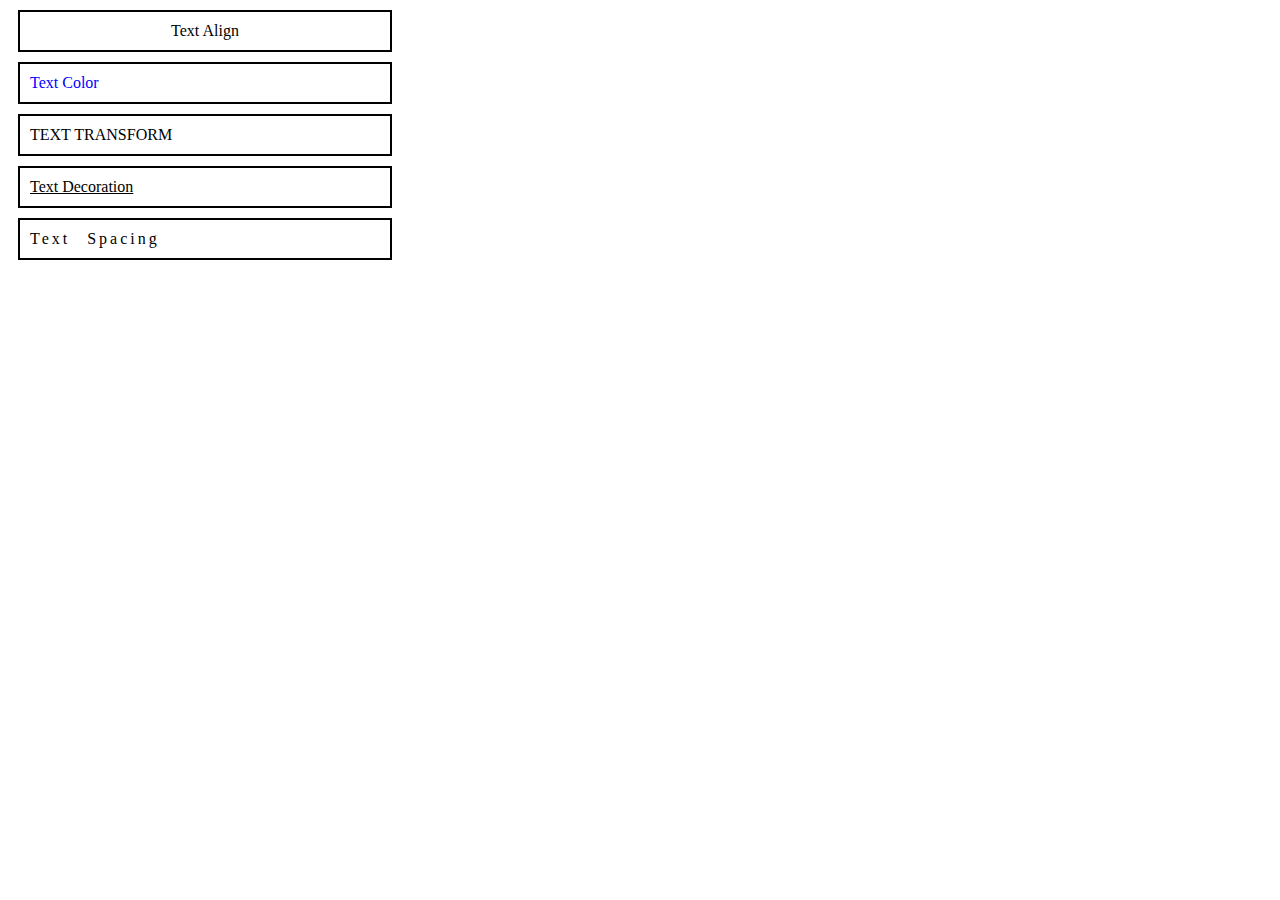
<file: 12_text/index.html>
<!DOCTYPE html>
<html lang="en">
<head>
  <meta charset="UTF-8">
  <title>CSS Text Properties</title>
  <link rel="stylesheet" href="style.css">
</head>
<body>

  <p class="text-align">Text Align</p>
  <p class="text-color">Text Color</p>
  <p class="text-transform">Text Transform</p>
  <p class="text-decoration">Text Decoration</p>
  <p class="text-spacing">Text Spacing</p>


  

</body>
</html>
</file>
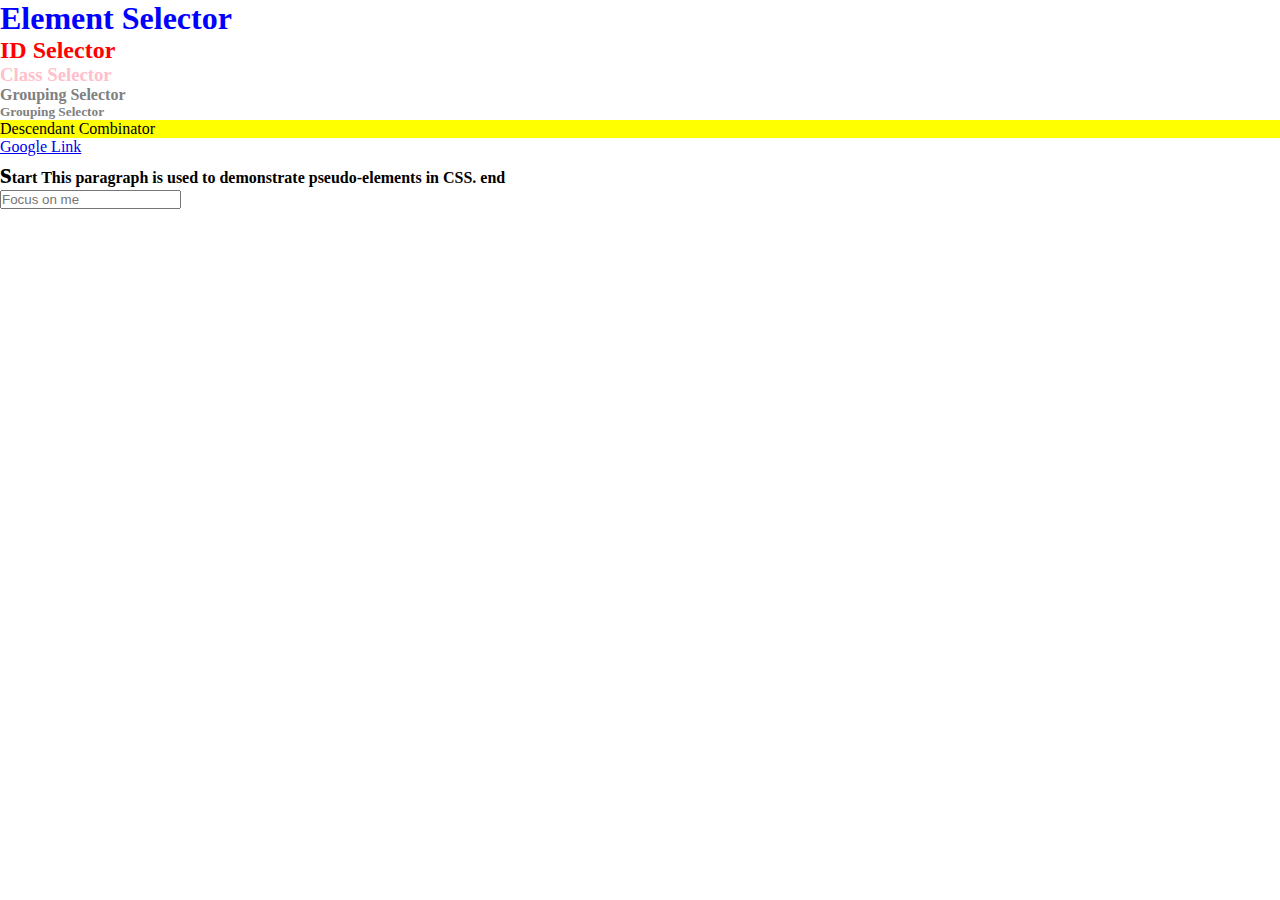
<file: 1_selector/index.html>
<!DOCTYPE html>
<html lang="en">
<head>
  <meta charset="UTF-8">
  <meta name="viewport" content="width=device-width, initial-scale=1.0">
  <title>CSS Selectors Demo</title>
  <link rel="stylesheet" href="style.css">
</head>
<body>

  <h1>Element Selector</h1>
  <h2 id="heading">ID Selector</h2>
  <h3 class="name">Class Selector</h3>

  <h4>Grouping Selector</h4>
  <h5>Grouping Selector</h5>

  <div>
    <p>Descendant Combinator</p>
  </div>


  <div>
    <a href="https://www.google.com/" target="_blank">Google Link</a>
  </div>

  
  <p class="para">
    This paragraph is used to demonstrate pseudo-elements in CSS.
  </p>

 
  <input type="text" placeholder="Focus on me">

</body>
</html>
</file>
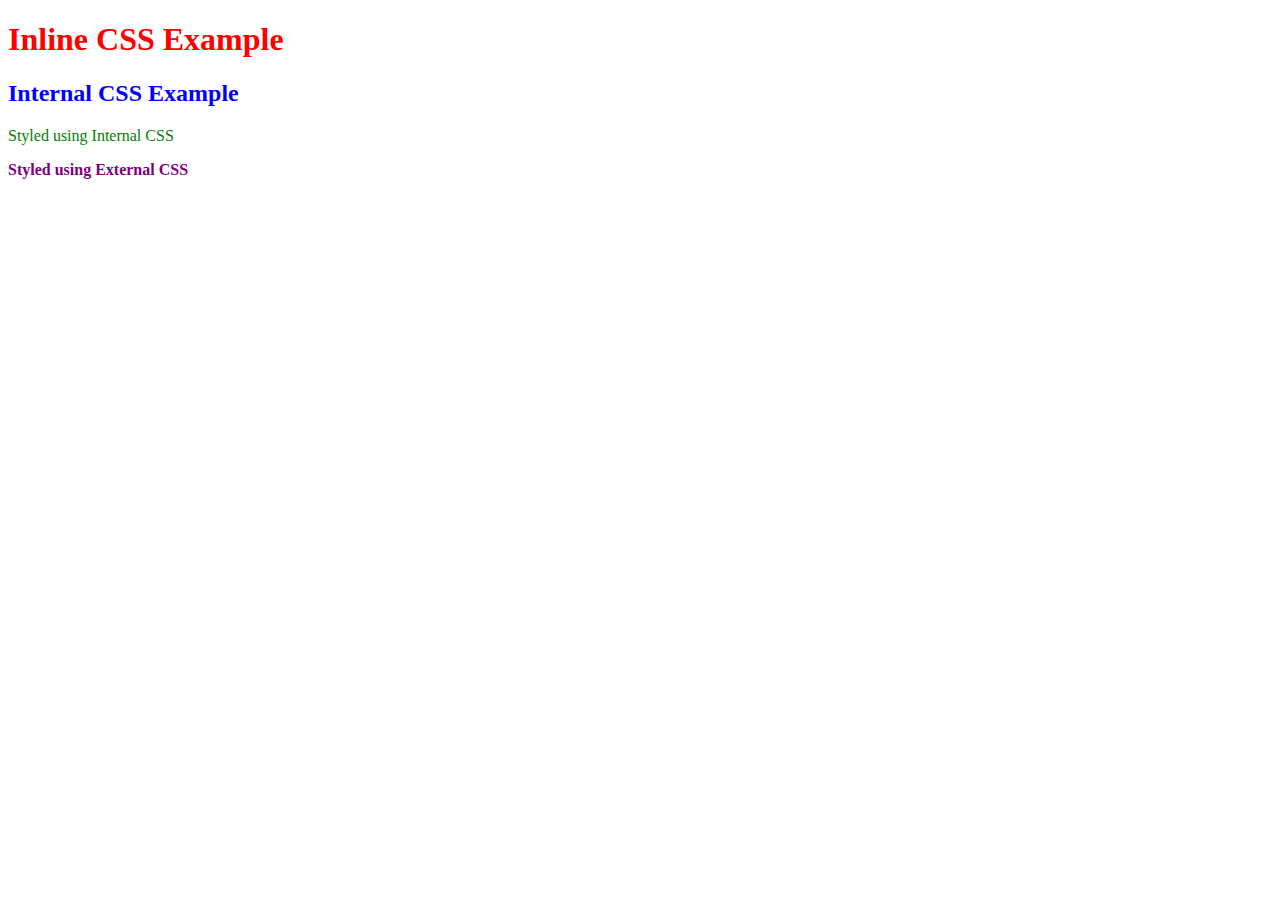
<file: 2_how_to_add_style/index.html>
<!DOCTYPE html>
<html lang="en">
  <head>
    <meta charset="UTF-8" />
    <meta name="viewport" content="width=device-width, initial-scale=1.0" />
    <title>Types of CSS add</title>
    <link rel="stylesheet" href="style.css">
    <style>
      h2 {
        color: blue;
      }
      .internal {
        color: green;
      }
    </style>
  </head>
  <body>
    <h1 style="color: red">Inline CSS Example</h1>

    <h2>Internal CSS Example</h2>
    <p class="internal">Styled using Internal CSS</p>

    <p class="external">Styled using External CSS</p>
  </body>
  <script></script>
</html>
</file>
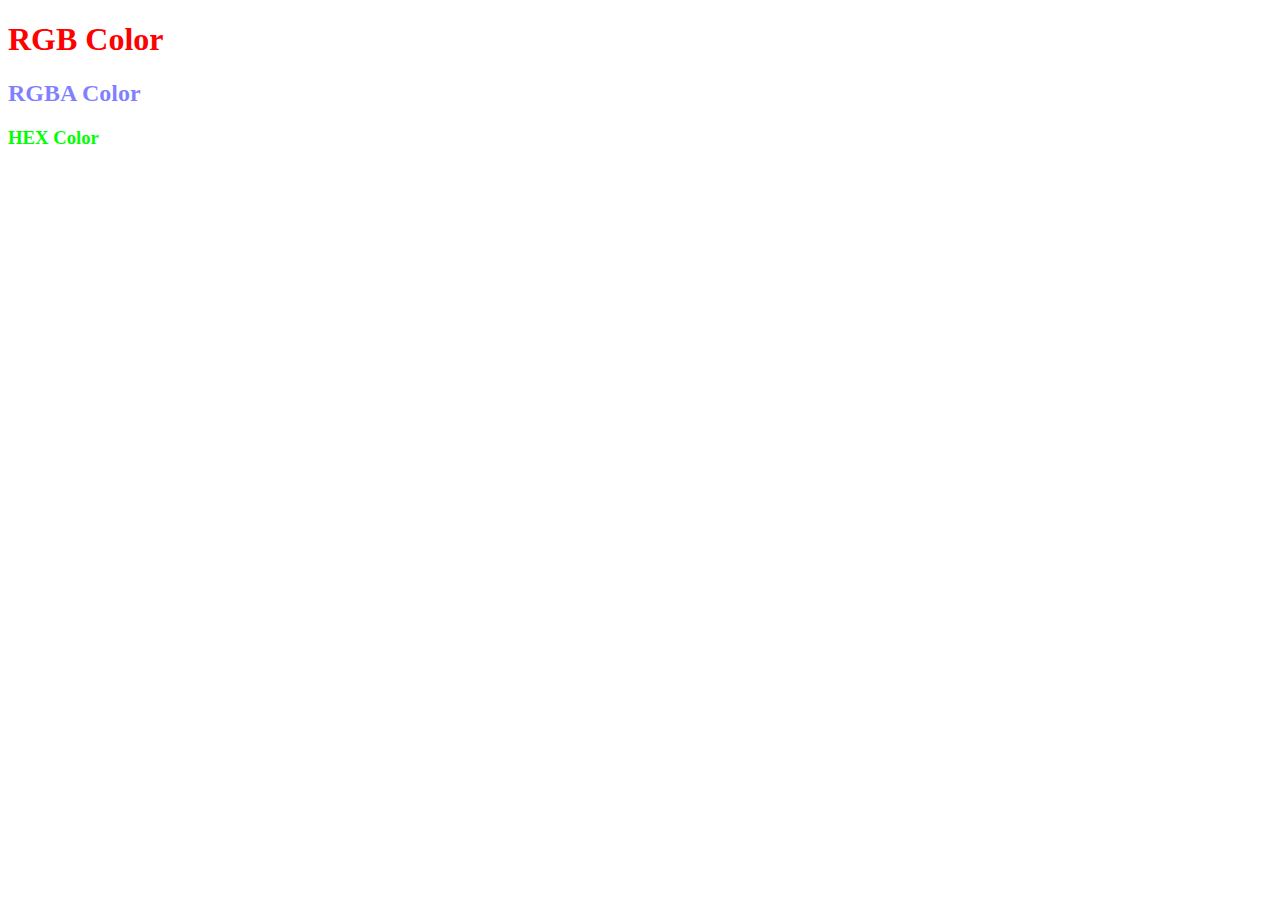
<file: 3_color/index.html>
<!DOCTYPE html>
<html lang="en">
<head>
  <meta charset="UTF-8">
  <meta name="viewport" content="width=device-width, initial-scale=1.0">
  <title>CSS Colors</title>
  <link rel="stylesheet" href="style.css">
</head>
<body>

  <h1 class="rgb">RGB Color</h1>
  <h2 class="rgba">RGBA Color</h2>
  <h3 class="hex">HEX Color</h3>

</body>
</html>
</file>
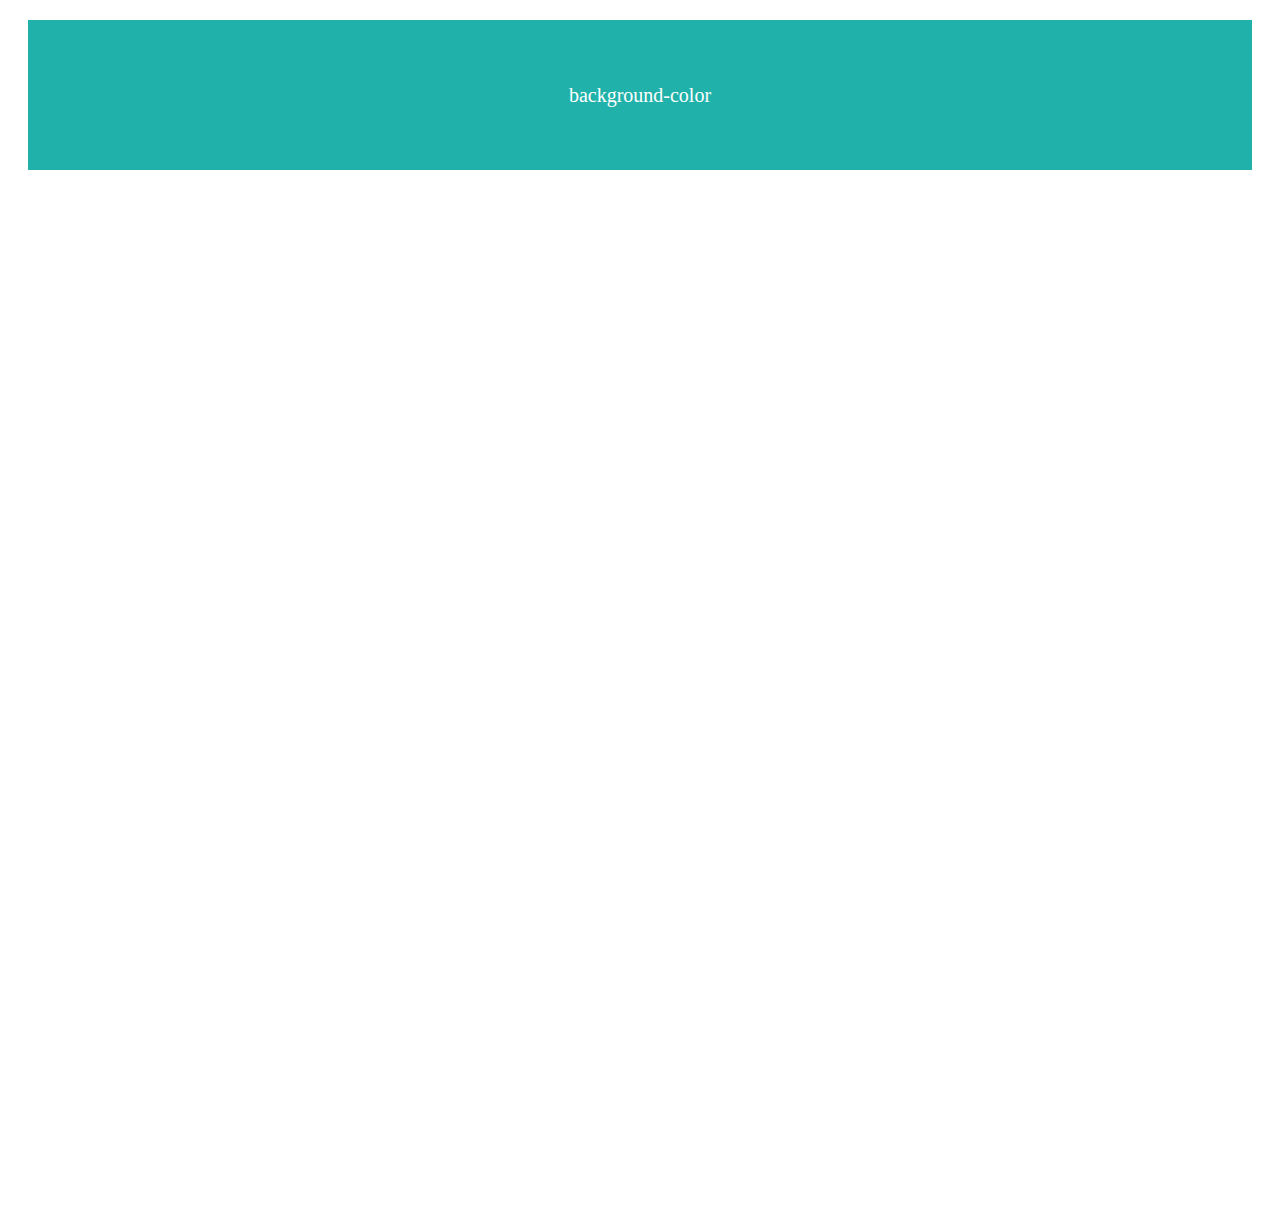
<file: 4_background/index.html>
<!DOCTYPE html>
<html lang="en">
<head>
  <meta charset="UTF-8">
  <meta name="viewport" content="width=device-width, initial-scale=1.0">
  <title>CSS Background Properties</title>
  <link rel="stylesheet" href="style.css">
</head>
<body>

  <div class="box bg-color">background-color</div>
  <div class="box bg-image">background-image</div>
  <div class="box bg-repeat">background-repeat</div>
  <div class="box bg-position">background-position</div>
  <div class="box bg-size">background-size</div>
  <div class="box bg-attachment">background-attachment</div>
  <div class="box bg-shorthand">background shorthand</div>

</body>
</html>
</file>
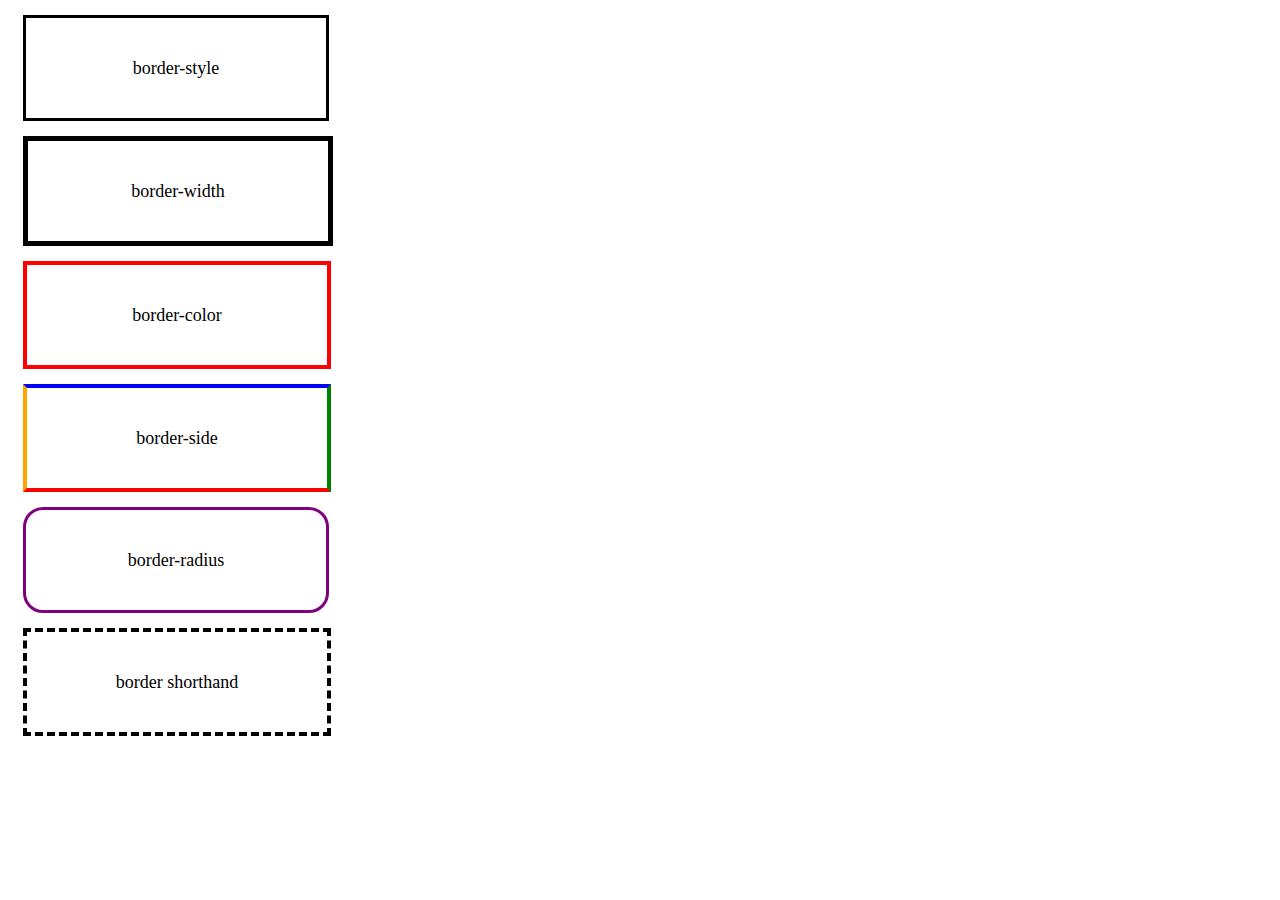
<file: 5_border/index.html>
<!DOCTYPE html>
<html lang="en">
<head>
  <meta charset="UTF-8">
  <title>CSS Borders</title>
  <link rel="stylesheet" href="style.css">
</head>
<body>

  <div class="box border-style">border-style</div>
  <div class="box border-width">border-width</div>
  <div class="box border-color">border-color</div>
  <div class="box border-side">border-side</div>
  <div class="box border-radius">border-radius</div>
  <div class="box border-shorthand">border shorthand</div>

</body>
</html>
</file>
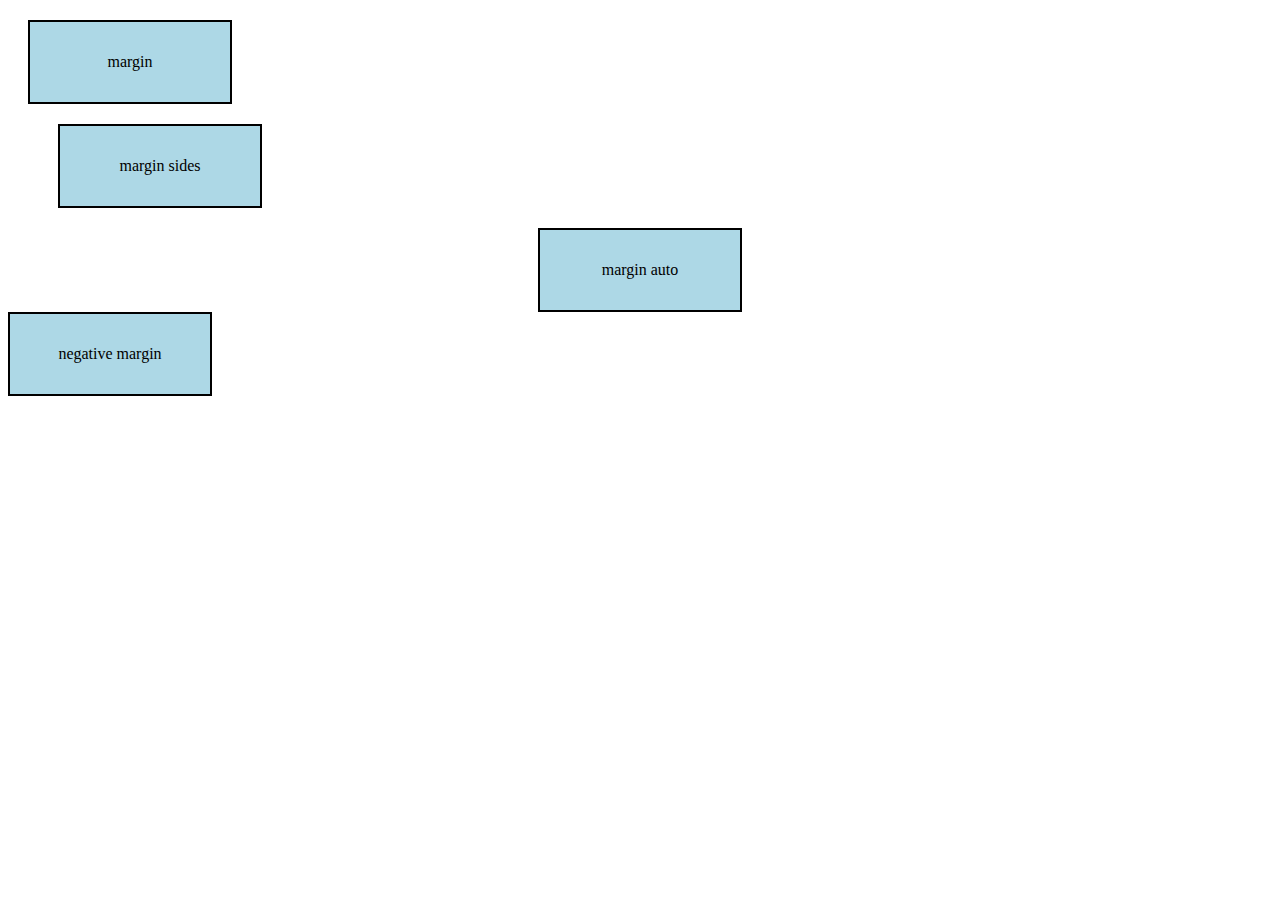
<file: 6_margin/index.html>
<!DOCTYPE html>
<html lang="en">
<head>
  <meta charset="UTF-8">
  <title>CSS Margin</title>
  <link rel="stylesheet" href="style.css">
</head>
<body>

  <div class="box margin-all">margin</div>
  <div class="box margin-side">margin sides</div>
  <div class="box margin-auto">margin auto</div>
  <div class="box margin-negative">negative margin</div>

</body>
</html>
</file>
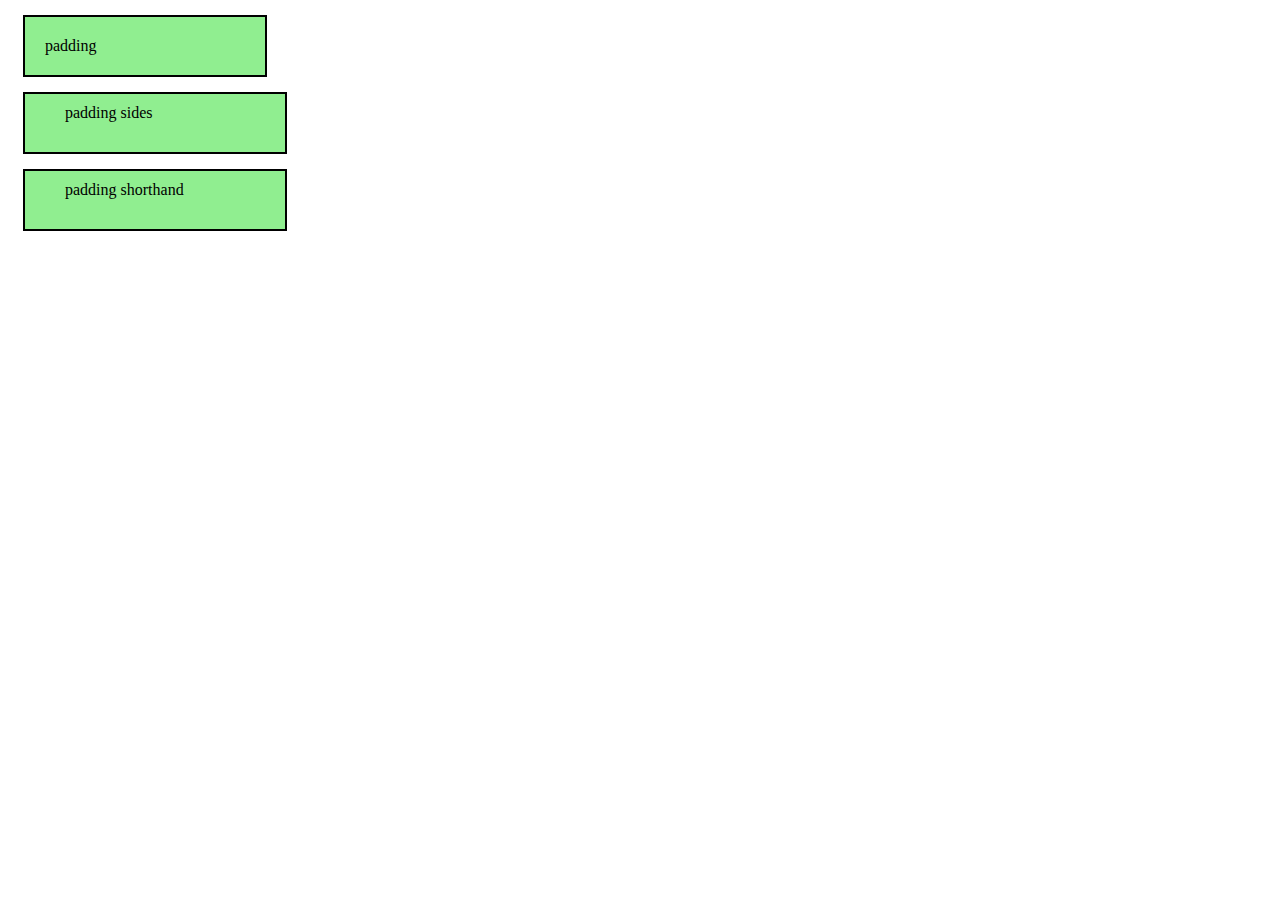
<file: 7_padding/index.html>
<!DOCTYPE html>
<html lang="en">
<head>
  <meta charset="UTF-8">
  <title>CSS Padding</title>
  <link rel="stylesheet" href="style.css">
</head>
<body>

  <div class="box padding-all">padding</div>
  <div class="box padding-side">padding sides</div>
  <div class="box padding-shorthand">padding shorthand</div>

</body>
</html>
</file>
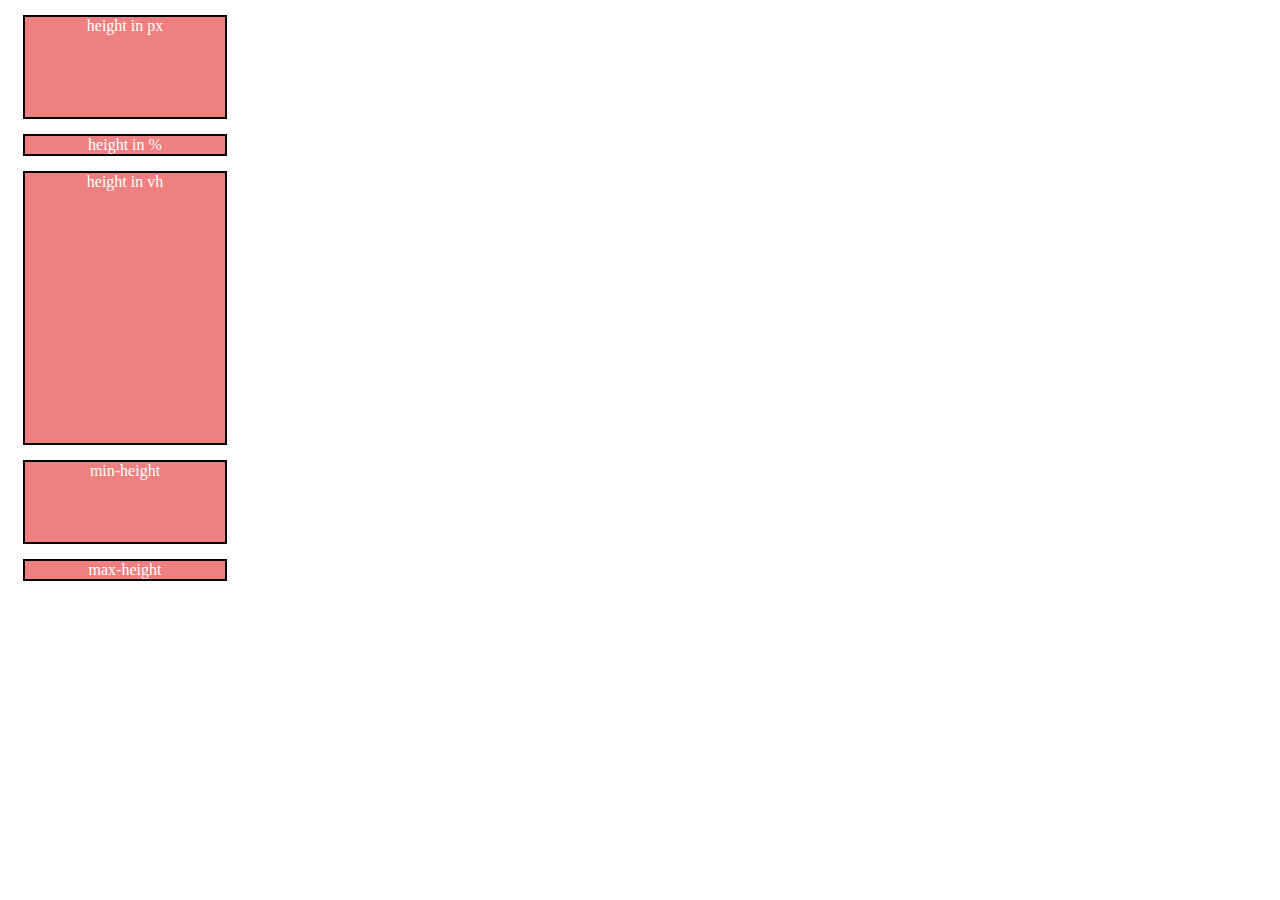
<file: 8_height/index.html>
<!DOCTYPE html>
<html lang="en">
<head>
  <meta charset="UTF-8">
  <title>CSS Height</title>
  <link rel="stylesheet" href="style.css">
</head>
<body>

  <div class="box height-px">height in px</div>
  <div class="box height-percent">height in %</div>
  <div class="box height-vh">height in vh</div>
  <div class="box min-height">min-height</div>
  <div class="box max-height">max-height</div>

</body>
</html>
</file>
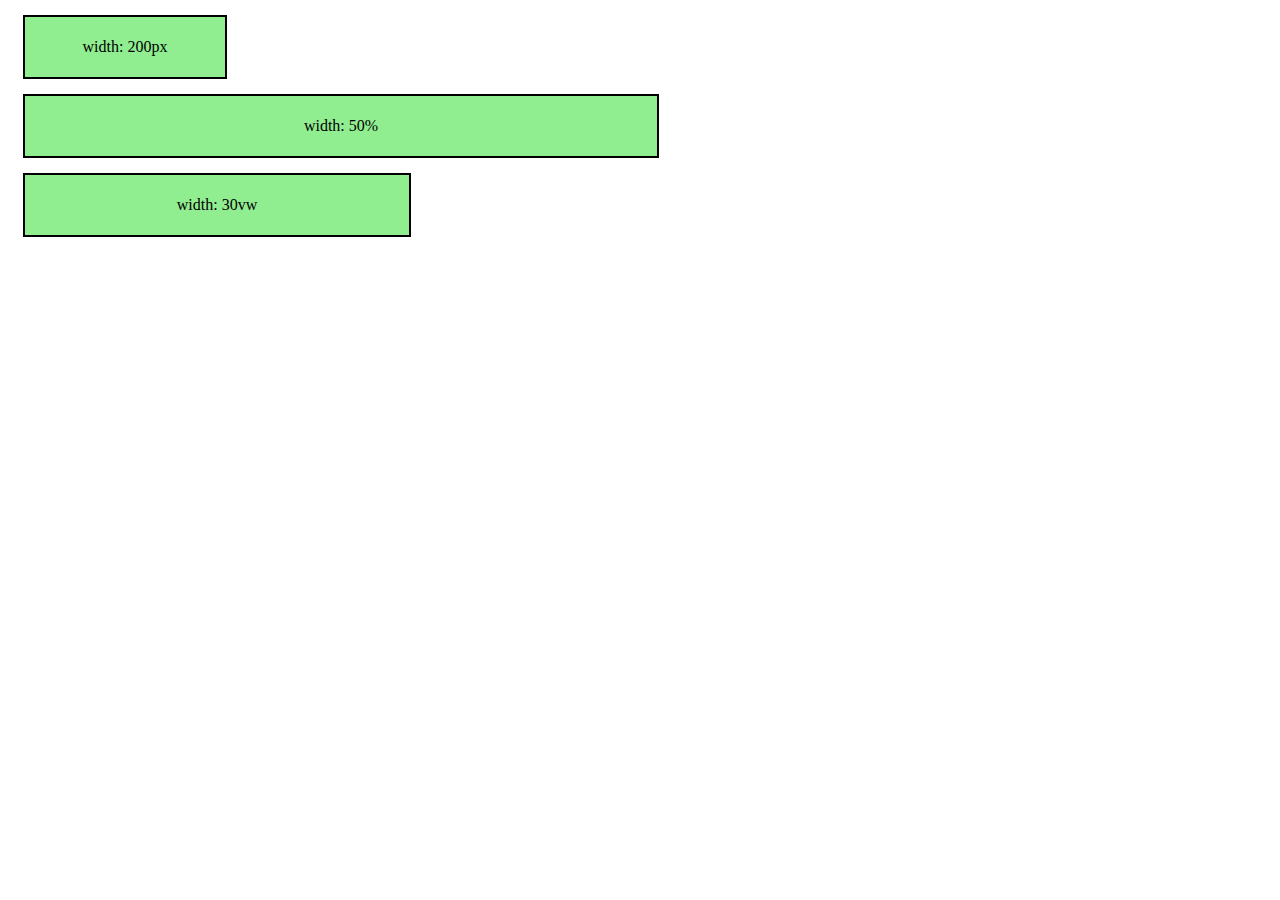
<file: 9_width/index.html>
<!DOCTYPE html>
<html lang="en">
<head>
  <meta charset="UTF-8">
  <title>CSS Width</title>
  <link rel="stylesheet" href="style.css">
</head>
<body>

  <div class="box w-px">width: 200px</div>
  <div class="box w-percent">width: 50%</div>
  <div class="box w-vw">width: 30vw</div>

</body>
</html>
</file>
<file: 12_text/style.css>
p{
  border: 2px solid black;
  padding: 10px;
  width: 350px;
  margin: 10px;
}

/* use to center text inside element */
.text-align{
  text-align: center;
}

/* use to change text color */
.text-color{
  color: blue;
}

/* use to change text case */
.text-transform{
  text-transform: uppercase;
}

/* use to add line under text */
.text-decoration{
  text-decoration:underline;
}

/* use to increase space between text */
.text-spacing{
  letter-spacing: 3px;
  word-spacing: 10px;
}
</file>
<file: 1_selector/style.css>
/* CSS: used to style HTML elements */

/* Element Selector */
h1{
  color: blue;
}

/* ID Selector: use # */
#heading{
  color: red;
}

/* Class Selector: use . */
.name{
  color: pink;
}

/* Universal Selector: selects all elements */
*{
  margin: 0;
  padding: 0;
}

/* Grouping Selector: apply same style to multiple elements */
h4, h5{
  color: gray;
}

/* Descendant Selector: parent child */
div p{
  background-color: yellow;
}

/* CSS Pseudo-Classes */

/* :hover → mouse over */
a:hover{
  color: green;
}

/* :visited → visited link */
a:visited{
  color: purple;
}

/* :active → on click */
a:active{
  color: orange;
}

/* :focus → input selected */
input:focus{
  border: 2px solid blue;
  outline: none;
}

/*CSS Pseudo-Elements*/

/* ::before → content before element */
.para::before{
  content: "start";
}

/* ::after → content after element */
.para::after{
  content: "end";
}

/* ::first-letter → first letter */
.para::first-letter{
  font-size: 30px;
}

/* ::first-line → first line */
.para::first-line{
  font-weight: bold;
}
</file>
<file: 2_how_to_add_style/style.css>
/* External CSS: CSS written in separate file */
.external{
  color: purple;
  font-weight: bold;
}
</file>
<file: 3_color/style.css>
/* RGB Color: red, green, blue */
.rgb{
  color: rgb(255, 0, 0);
}

/* RGBA Color: red, green, blue, alpha */
.rgba{
  color: rgba(0, 0, 255, 0.5);
}

/* HEX Color: hexadecimal value */
.hex{
  color: #00ff00;
}
</file>
<file: 4_background/style.css>
/* Common box style */
.box{
  height: 150px;
  margin: 20px;
  color: white;
  font-size: 20px;
  text-align: center;
  line-height: 150px;
}

/* background-color: set background color */
.bg-color{
  background-color: lightseagreen;
}

/* background-image: set background image */
.bg-image{
  background-image: url("https://via.placeholder.com/300");
}

/* background-repeat: control image repeat */
.bg-repeat{
  background-image: url("https://via.placeholder.com/150");
  background-repeat: no-repeat;
}

/* background-position: set image position */
.bg-position{
  background-image: url("https://via.placeholder.com/150");
  background-repeat: no-repeat;
  background-position: center;
}

/* background-size: control image size */
.bg-size{
  background-image: url("https://via.placeholder.com/300");
  background-repeat: no-repeat;
  background-size: cover;
}

/* background-attachment: fixed or scroll */
.bg-attachment{
  background-image: url("https://via.placeholder.com/600");
  background-attachment: fixed;
}

/* background: shorthand property */
.bg-shorthand{
  background: url("https://via.placeholder.com/300") no-repeat center / cover;
}
</file>
<file: 5_border/style.css>
.box{
  height: 100px;
  width: 300px;
  margin: 15px;
  line-height: 100px;
  text-align: center;
  font-size: 18px;
}

/* border-style: type of border */
.border-style{
  border-style: solid;
}

/* border-width: thickness of border */
.border-width{
  border-style: solid;
  border-width: 5px;
}

/* border-color: color of border */
.border-color{
  border-style: solid;
  border-width: 4px;
  border-color: red;
}

/* border-side: individual sides */
.border-side{
  border-top: 4px solid blue;
  border-right: 4px solid green;
  border-bottom: 4px solid red;
  border-left: 4px solid orange;
}

/* border-radius: rounded corners */
.border-radius{
  border: 3px solid purple;
  border-radius: 20px;
}

/* border: shorthand property */
.border-shorthand{
  border: 4px dashed black;
}
</file>
<file: 6_margin/style.css>
.box{
  height: 80px;
  width: 200px;
  background-color: lightblue;
  text-align: center;
  line-height: 80px;
  border: 2px solid black;
}

/* margin: space outside element */
.margin-all{
  margin: 20px;
}

/* margin sides: top right bottom left */
.margin-side{
  margin-top: 10px;
  margin-right: 30px;
  margin-bottom: 10px;
  margin-left: 50px;
}

/* margin auto: center element */
.margin-auto{
  margin: 20px auto;
}

/* negative margin: overlap element */
.margin-negative{
  margin-top: -20px;
}
</file>
<file: 7_padding/style.css>
/* Common box style */
.box{
  width: 200px;
  background-color: lightgreen;
  border: 2px solid black;
  margin: 15px;
}

/* padding: space inside element */
.padding-all{
  padding: 20px;
}

/* padding sides: top right bottom left */
.padding-side{
  padding-top: 10px;
  padding-right: 20px;
  padding-bottom: 30px;
  padding-left: 40px;
}

/* padding shorthand: top right bottom left */
.padding-shorthand{
  padding: 10px 20px 30px 40px;
}
</file>
<file: 8_height/style.css>
/* Common box style */
.box{
  width: 200px;
  background-color: lightcoral;
  border: 2px solid black;
  margin: 15px;
  text-align:center;
  color: white;
}

/* height: fixed height */
.height-px{
  height: 100px;
}

/* height in %: relative to parent */
.height-percent{
  height: 50%;
}

/* height in vh: relative to viewport */
.height-vh{
  height: 30vh;
}

/* min-height: minimum height */
.min-height{
  min-height: 80px;
}

/* max-height: maximum height */
.max-height{
  max-height: 60px;
  overflow: auto;
}
</file>
<file: 9_width/style.css>
/* Common box */
.box{
  height: 60px;
  background-color: lightgreen;
  border: 2px solid black;
  margin: 15px;
  text-align: center;
  line-height: 60px;
}

/* width in px */
.w-px{
  width: 200px;
}

/* width in %: relative to parent */
.w-percent{
  width: 50%;
}

/* width in vw: relative to viewport */
.w-vw{
  width: 30vw;
}
</file>
